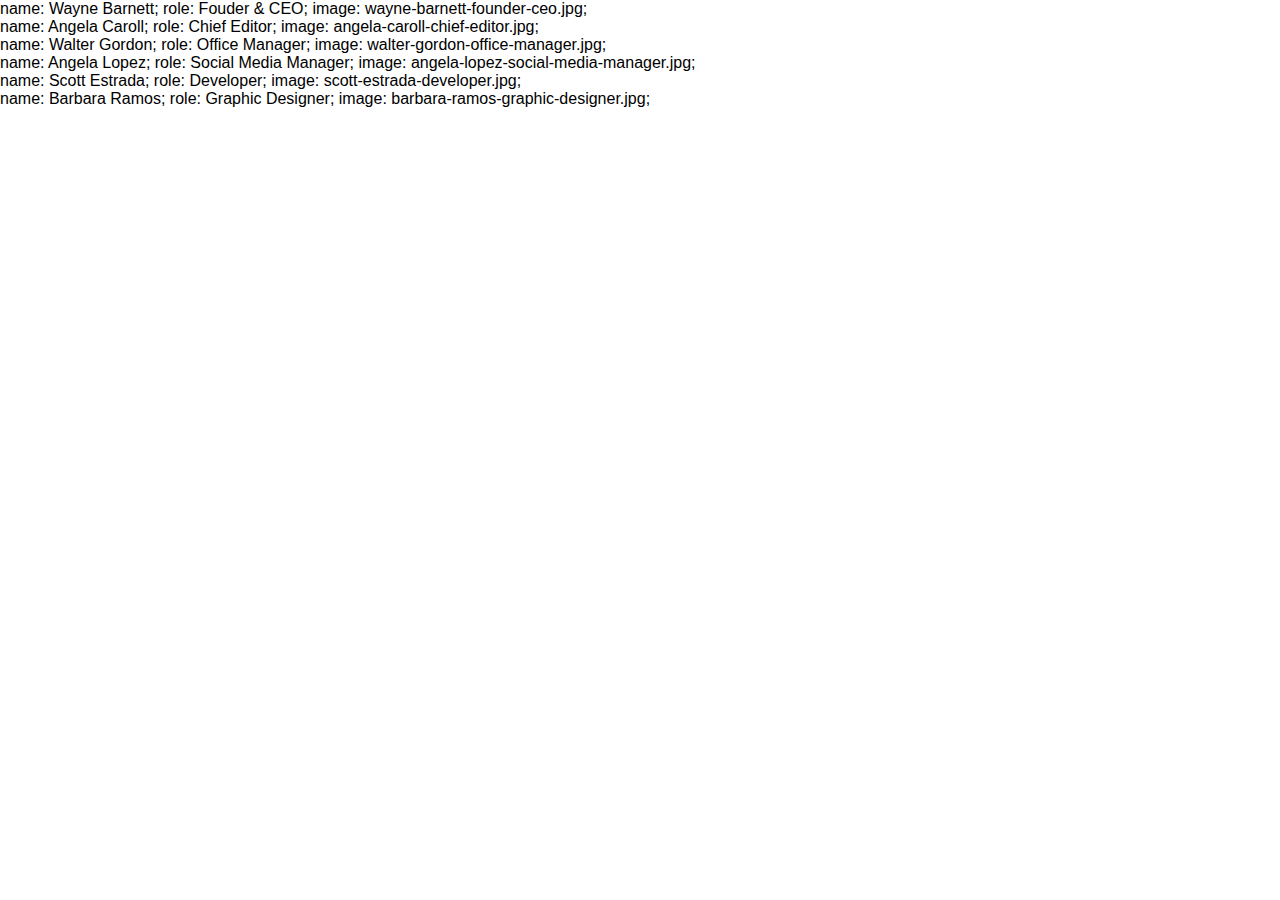
<file: index.html>
<!DOCTYPE html>
<html lang="en">
<head>
  <meta charset="UTF-8">
  <meta name="viewport" content="width=device-width, initial-scale=1.0">
  <link rel="stylesheet" href="css/style.css">
  <title>Document</title>
</head>
<body>

  <div id="team-container"></div>

  <script src="script/myScript.js"></script>

</body>
</html>
</file>
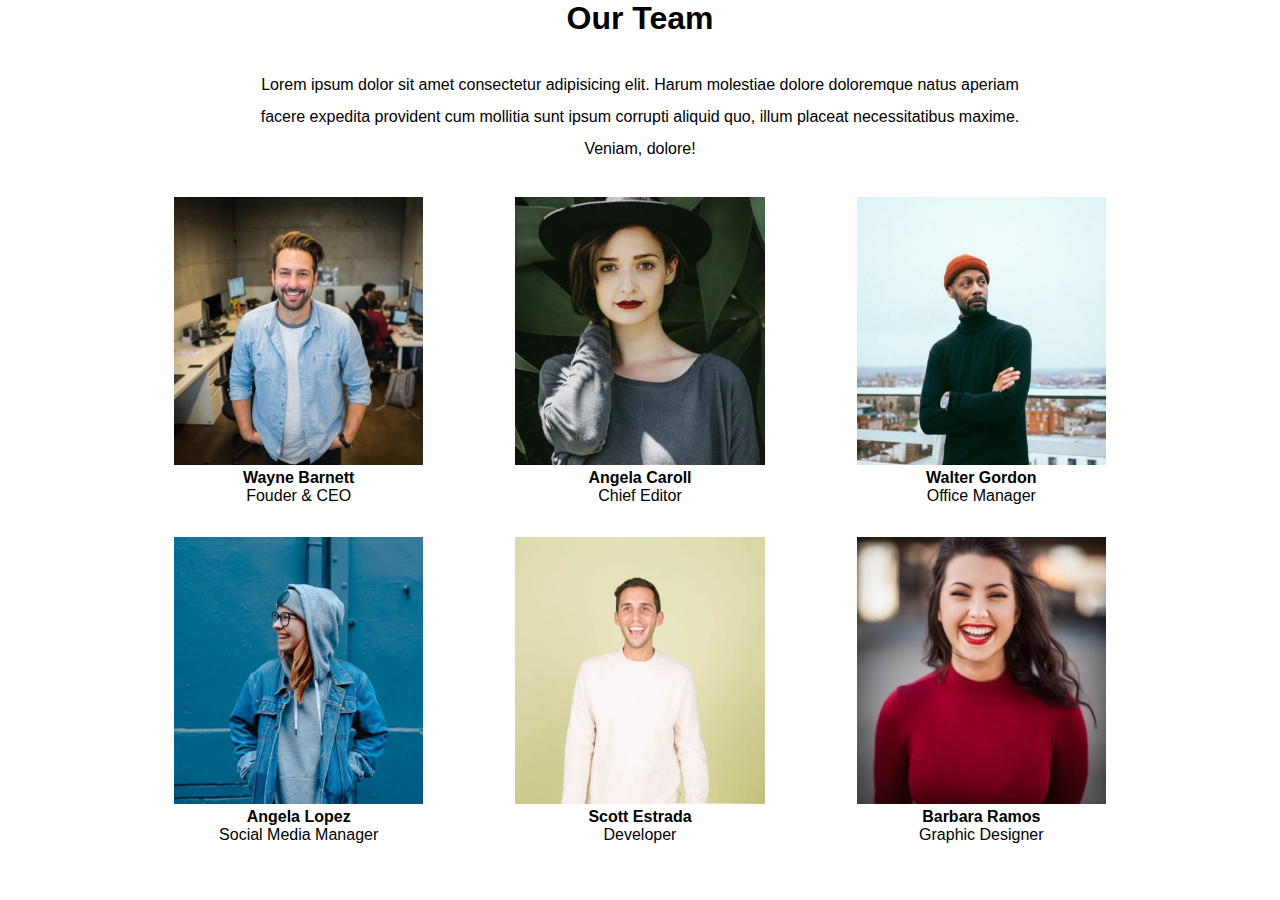
<file: Bonus/index.html>
<!DOCTYPE html>
<html lang="en">
<head>
  <meta charset="UTF-8">
  <meta name="viewport" content="width=device-width, initial-scale=1.0">
  <link rel="stylesheet" href="css/style.css">
  <title>Document</title>
</head>
<body>

  <h1>Our Team</h1>

  <div class="subtitle">
    <p>Lorem ipsum dolor sit amet consectetur adipisicing elit. Harum molestiae dolore doloremque natus aperiam facere expedita provident cum mollitia sunt ipsum corrupti aliquid quo, illum placeat necessitatibus maxime. Veniam, dolore!</p>
  </div>

  <div id="team-container">


  </div>


  <script src="script/myScript.js"></script>

</body>
</html>
</file>
<file: css/style.css>
* {
  margin: 0;
  padding: 0;
  box-sizing: border-box;
}

:root {
  font-family: Arial, Helvetica, sans-serif;
  font-weight: 18px;
}
</file>
<file: Bonus/css/style.css>
* {
  margin: 0;
  padding: 0;
  box-sizing: border-box;
}

body {
  width: 80%;
  margin: 0 auto;
}

:root {
  font-family: Arial, Helvetica, sans-serif;
  font-weight: 18px;
  text-align: center;
}

.subtitle {
  width: 75%;
  margin: 2rem auto;
  line-height: 2rem;
}

#team-container {
  display: flex;
  flex-wrap: wrap;
  width: 100%;
  margin: 0 auto;
}

#team-container > div {
  margin: 0 2rem 2rem;
  width: calc((100% / 3) - 4rem);

}

img {
  width: 90%;
}
</file>
